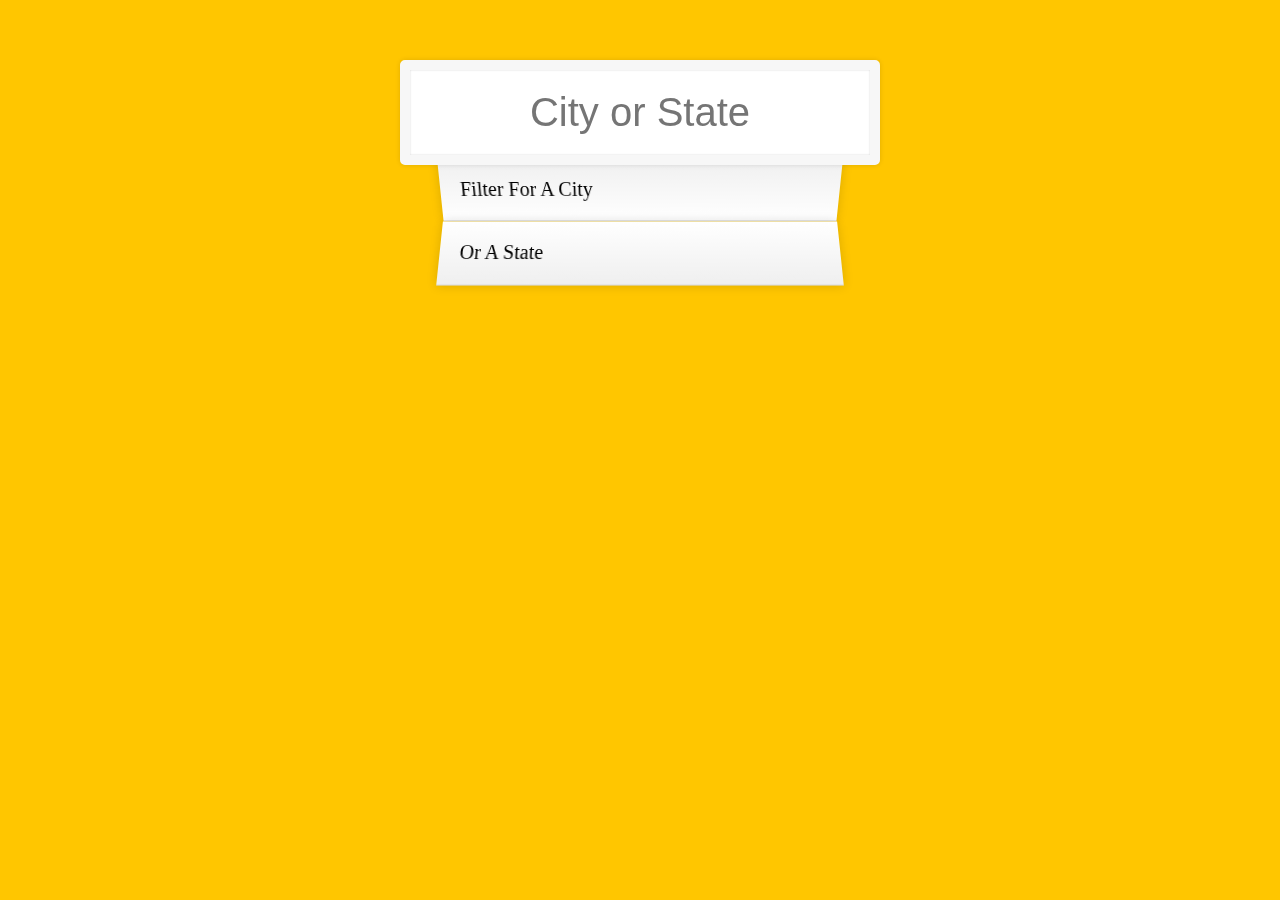
<file: exercices/js30/06-typeahead/index.html>
<!DOCTYPE html>
<html lang="en">
<head>
    <meta charset="UTF-8">
    <title>Type Ahead 👀</title>
    <link rel="stylesheet" href="style.css">
</head>
<body>

<form class="search-form">
    <input type="text" class="search" placeholder="City or State">
    <ul class="suggestions">
        <li>Filter for a city</li>
        <li>or a state</li>
    </ul>
</form>
<script>
    const endpoint = 'https://gist.githubusercontent.com/Miserlou/c5cd8364bf9b2420bb29/raw/2bf258763cdddd704f8ffd3ea9a3e81d25e2c6f6/cities.json';

    const cities = [];
    fetch(endpoint)
        .then(blob => blob.json())
        .then(data => cities.push(...data));

    function findMatches(wordToMatch, cities) {
        return cities.filter(place => {
            // here we need to figure out if the city or state matches what was searched
            const regex = new RegExp(wordToMatch, 'gi');
            return place.city.match(regex) || place.state.match(regex)
        });
    }

    function numberWithCommas(x) {
        return x.toString().replace(/\B(?=(\d{3})+(?!\d))/g, ',');
    }

    function displayMatches() {
        const matchArray = findMatches(this.value, cities);
        const html = matchArray.map(place => {
            const regex = new RegExp(this.value, 'gi');
            const cityName = place.city.replace(regex, `<span class="hl">${this.value}</span>`);
            const stateName = place.state.replace(regex, `<span class="hl">${this.value}</span>`);
            return `
      <li>
        <span class="name">${cityName}, ${stateName}</span>
        <span class="population">${numberWithCommas(place.population)}</span>
      </li>
    `;
        }).join('');
        suggestions.innerHTML = html;
    }

    const searchInput = document.querySelector('.search');
    const suggestions = document.querySelector('.suggestions');

    searchInput.addEventListener('change', displayMatches);
    searchInput.addEventListener('keyup', displayMatches);

</script>
</body>
</html>
</file>
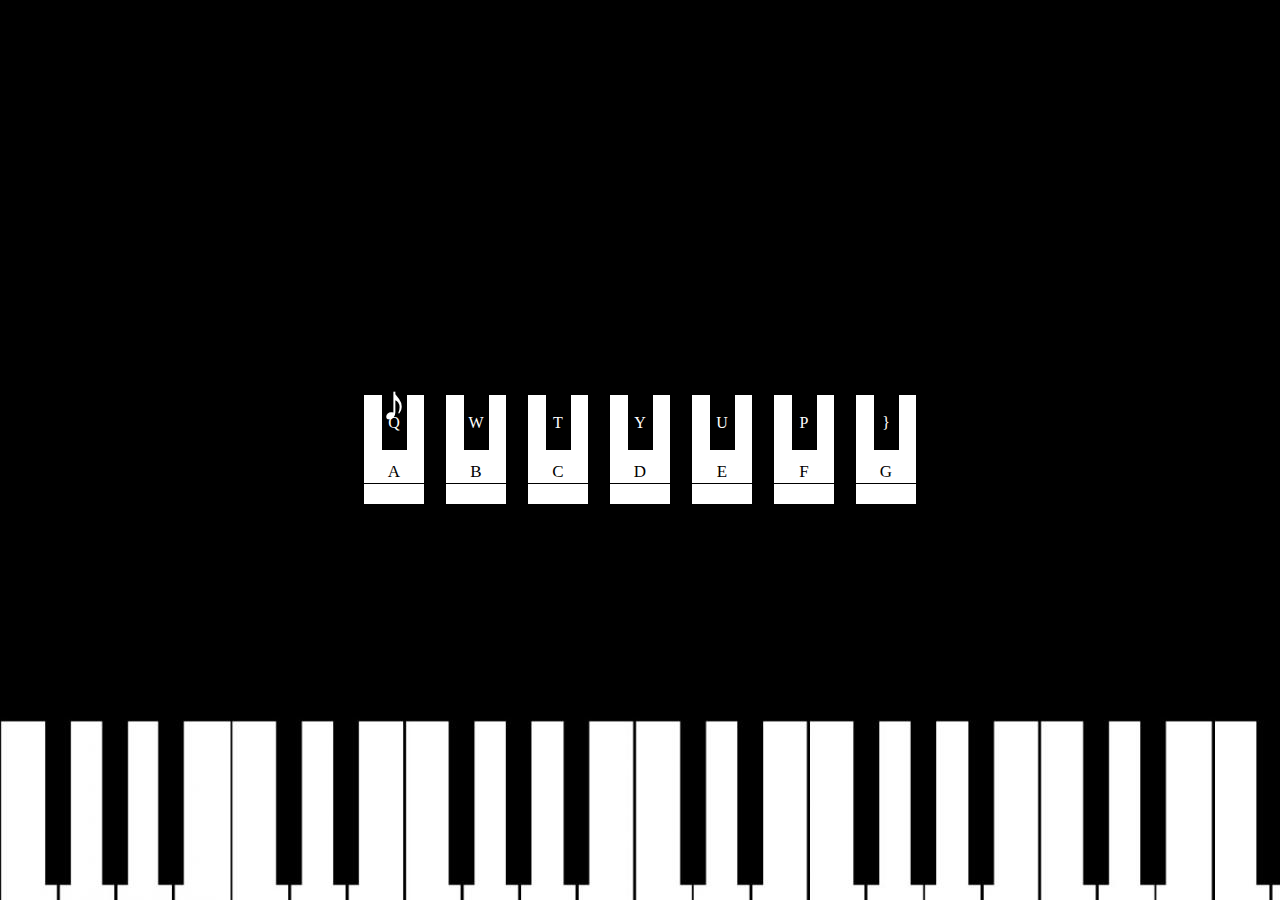
<file: exercices/js30/01-drumkit/01-drumkit.html>
<!DOCTYPE html>
<html lang="en">
<head>
    <meta charset="UTF-8">
    <title>Title</title>

    <style>

        html, body{
            height:100%;
        }

        body{
            overflow: hidden;
            margin: 0;
        }

        .background{
            height:100%;
            background-image: url(assets/piano.jpg);
            background-size: cover;
            background-repeat: no-repeat;

            display: flex;
            flex-direction: column;
            justify-content: center;
            align-items: center;
        }

        .keys{
            display: flex;
        }

        .key-container{
            display: flex;
            position: relative;
        }
        .key{
            position: relative;
            display: flex;
            flex-direction: column;
            align-items: center;
            min-height: 110px;
            width: 60px;
            border: 1px solid black;
            background-color: white;
            margin: 0 10px;
            transition: all 0.15s;
        }
        .note{
            position: absolute;
            color: white;
            top:-20px;
            font-size: 50px;
            transition: all 2s;
            text-align: center;
            left: 50%;
            transform: translateX(-50%);
        }

        .note.fade{
            transform: translateY(-300px);
            text-shadow: 0px 0px 30px yellow;
        }

        .key::after{
            content: '';
            height:20px;
            width: 100%;
            border:1px solid black;
            background: white;
            transition: height 0.15s;
        }

        .key.pressed::after{
            content: '';
            height:0;


        }

        .black{
            background: black;
            flex: 0 0 50%;
            display: flex;
            align-items: center;
            justify-content: center;
            width: 25px;
        }

        span{
            color: white;
            text-align: center;
            align-self: center;
        }

        label{
            margin-top: 12px;
            font-family: cursive;
            font-size: 17px;
            text-align: center;
            flex:1;
        }

        h1{
            color: white;
            font-family: cursive;
            font-size: 40px;
            font-weight: 400;


        }

        .pressed{
            transform: scale(0.8);
            border:3px solid white;
            border-radius: 5px;
            box-shadow: 0 0 80px white;
            background: gray;
        }
    </style>
</head>
<body>

    <div class="background">


        <div class="keys">
            <div class="key-container">
                <div data-key="81" class="key">
                    <div class="black">
                        <span>Q</span>
                    </div>
                    <label>A</label>
                </div>
                <div class="note">&#9834</div>
            </div>

            <div class="key-container">
            <div data-key="87" class="key">
                <div class="black">
                    <span>W</span>
                </div>
                <label>B</label>
            </div>
            </div>
            <!--<div data-key="69" class="key">-->
                <!--<div class="black">-->
                    <!--<span>E</span>-->
                <!--</div>-->
                <!--<label>#Bb</label>-->
            <!--</div>-->
            <!--<div data-key="82" class="key">-->
                <!--<div class="black">-->
                    <!--<span>R</span>-->
                <!--</div>-->
                <!--<label>C#</label>-->
            <!--</div>-->
            <div class="key-container">
            <div data-key="69" class="key">
                <div class="black">
                    <span>T</span>
                </div>
                <label>C</label>
            </div>
            </div>
            <div class="key-container">
            <div data-key="82" class="key">
                <div class="black">
                    <span>Y</span>
                </div>
                <label>D</label>
            </div>
            </div>
            <div class="key-container">
            <div data-key="84" class="key">
                <div class="black">
                    <span>U</span>
                </div>
                <label>E</label>
            </div>
            </div>
            <!--<div data-key="73" class="key">-->
                <!--<div class="black">-->
                    <!--<span>I</span>-->
                <!--</div>-->
                <!--<label>Eb</label>-->
            <!--</div>-->

            <!--<div data-key="79" class="key">-->
                <!--<div class="black">-->
                    <!--<span>O</span>-->
                <!--</div>-->
                <!--<label>F#</label>-->
            <!--</div>-->
            <div class="key-container">
            <div data-key="89" class="key">
                <div class="black">
                    <span>P</span>
                </div>
                <label>F</label>
            </div>
            </div>
            <!--<div data-key="219" class="key">-->
                <!--<div class="black">-->
                    <!--<span>{</span>-->
                <!--</div>-->
                <!--<label>G#</label>-->
            <!--</div>-->
            <div class="key-container">
            <div data-key="85" class="key">
                <div class="black">
                    <span>}</span>
                </div>
                <label>G</label>
            </div>
            </div>
        </div>
    </div>

    <audio data-key="81" src="assets/piano-a.wav"></audio>
    <audio data-key="87" src="assets/piano-b.wav"></audio>
    <!--<audio data-key="69" src="assets/piano-bb.wav"></audio>-->
    <!--<audio data-key="82" src="assets/piano-c.wav"></audio>-->
    <audio data-key="69" src="assets/piano-c2.wav"></audio>
    <audio data-key="82" src="assets/piano-d.wav"></audio>
    <audio data-key="84" src="assets/piano-e.wav"></audio>
    <!--<audio data-key="73" src="assets/piano-eb.wav"></audio>-->
    <!--<audio data-key="79" src="assets/piano-f.wav"></audio>-->
    <audio data-key="89" src="assets/piano-f2.wav"></audio>
    <!--<audio data-key="219" src="assets/piano-g.wav"></audio>-->
    <audio data-key="85" src="assets/piano-g2.wav"></audio>


    <script>
        var keyStatus = {};
        window.addEventListener('keydown', function (e) {
            const audio = document.querySelector(`audio[data-key="${e.keyCode}"]`);
            const key = document.querySelector(`.key[data-key="${e.keyCode}"]`);

            var note = document.createElement('div');
            note.classList.add('note');
            note.innerHTML = '&#9834';
            key.parentNode.appendChild(note);

            setTimeout(function () {
                note.classList.add('fade');
            }, 10);

            note.addEventListener('transitionend',removeElement);

            if(keyStatus[e.keyCode] && keyStatus[e.keyCode].isHold){
                return;
            }else{
                keyStatus[e.keyCode] = {};
                keyStatus[e.keyCode].isHold = true;
                key.classList.add('pressed');
                audio.currentTime = 0;
                audio.play();
            }
        });

        window.addEventListener('keyup', function (e) {
            keyStatus[e.keyCode].isHold = false;
        });

        var keys = document.querySelectorAll('.key');
        keys.forEach(key => key.addEventListener('transitionend', removeTransition));

        function removeTransition(e){
            if(e.propertyName !== 'background-color') return;
            this.classList.remove('pressed');
        }

        function removeElement(){
            this.parentNode.removeChild(this);
        }

    </script>
</body>
</html>
</file>
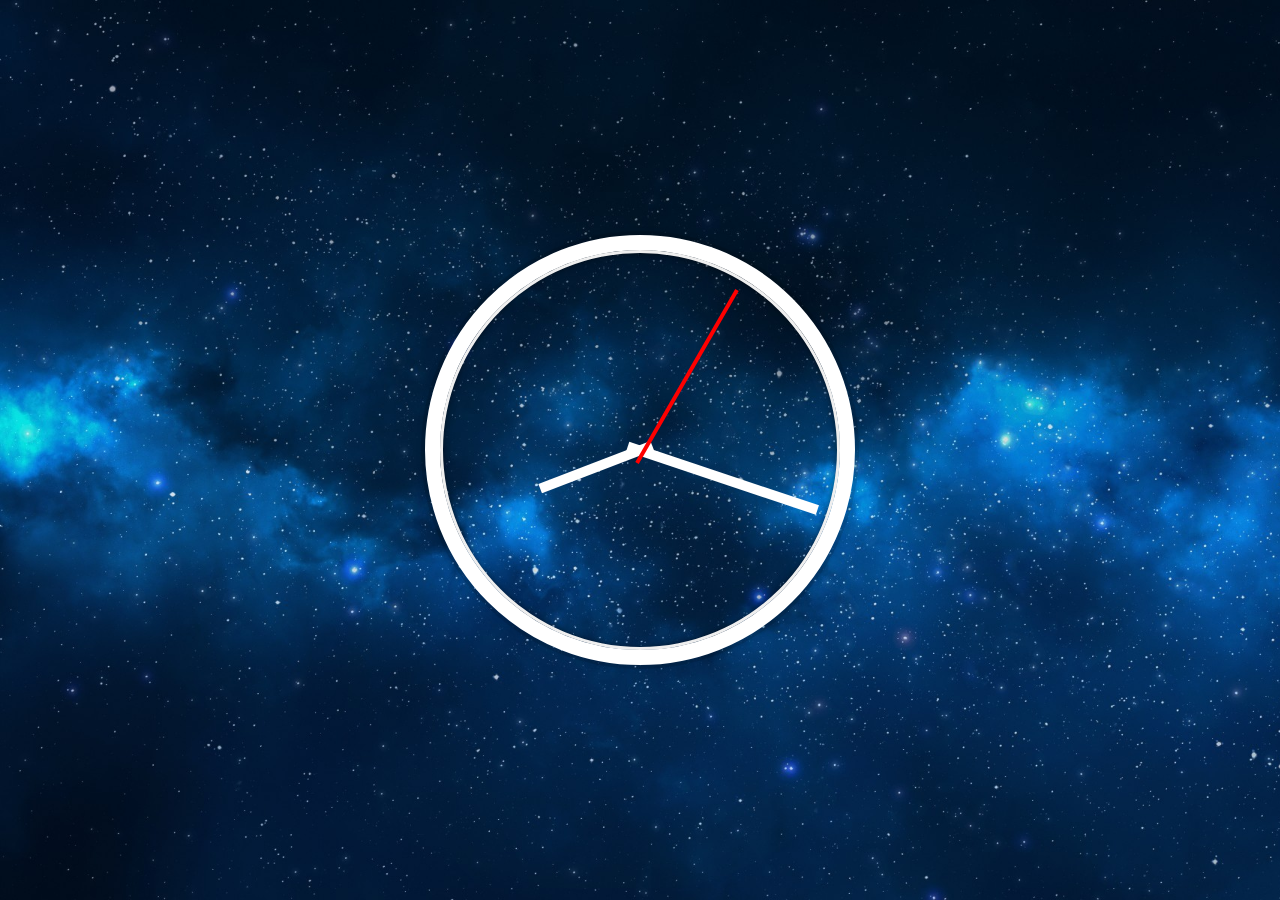
<file: exercices/js30/02- jsclock/clock.html>
<!DOCTYPE html>
<html lang="en">
<head>
    <meta charset="UTF-8">
    <title>Title</title>

    <style>
        html {
            background:#018DED url(assets/nightheaven.jpg);
            background-size:cover;
            font-family:'helvetica neue';
            text-align: center;
            font-size: 10px;
        }
        body {
            margin: 0;
            font-size: 2rem;
            display:flex;
            flex:1;
            min-height: 100vh;
            align-items: center;
        }
        .clock{
            height: 40rem;
            width: 40rem;
            border: 15px solid white;
            border-radius: 50%;
            margin: 0 auto;
            position: relative;
            box-shadow:
                    0 0 0 4px rgba(0,0,0,0.1),
                    inset 0 0 0 3px #EFEFEF,
                    inset 0 0 10px black,
                    0 0 10px rgba(0,0,0,0.2);
        }

        .clock-face{
            position: relative;
            transform: translateX(6px);
            width:100%;
            height: 100%;
        }
        .pointer{
            position: absolute;
            right: 50%;
            top: 15px;
            height: 50%;
            width: 10px;
            background-color: white;
            transform-origin: 50% 93%;
            transition:
                    all 0.2s cubic-bezier(0, 1.62, 0.92, 0.95);
        }

        .pointer.pointer-sec{
            width: 4px;
            background-color: red;
        }

        .pointer.pointer-hour{
            width: 10px;
            top: 23%;
            right: 50%;
            height: 30%;
            transform-origin: 50% 90%;
        }

    </style>
</head>
<body>
    <div class="clock">
        <div class="clock-face">
            <div class="pointer pointer-hour"></div>
            <div class="pointer pointer-min"></div>
            <div class="pointer pointer-sec"></div>
        </div>
    </div>
    <script>
        var hourPointer = document.querySelector('.pointer-hour');
        var minPointer = document.querySelector('.pointer-min');
        var secPointer = document.querySelector('.pointer-sec');

        function updateTime() {

            const date =  new Date();

            const hour = 360 * (date.getHours()/12) + ((date.getMinutes()/60)*30);
            const min = 360 * (date.getMinutes()/60) + ((date.getSeconds()/60)*6);
            const sec = 360 * (date.getSeconds()/60);

            hourPointer.style.transform = `rotate(${hour}deg)`;
            minPointer.style.transform = `rotate(${min}deg)`;
            secPointer.style.transform = `rotate(${sec}deg)`;
        }


        setInterval(updateTime, 1000);

        updateTime();

    </script>

</body>
</html>
</file>
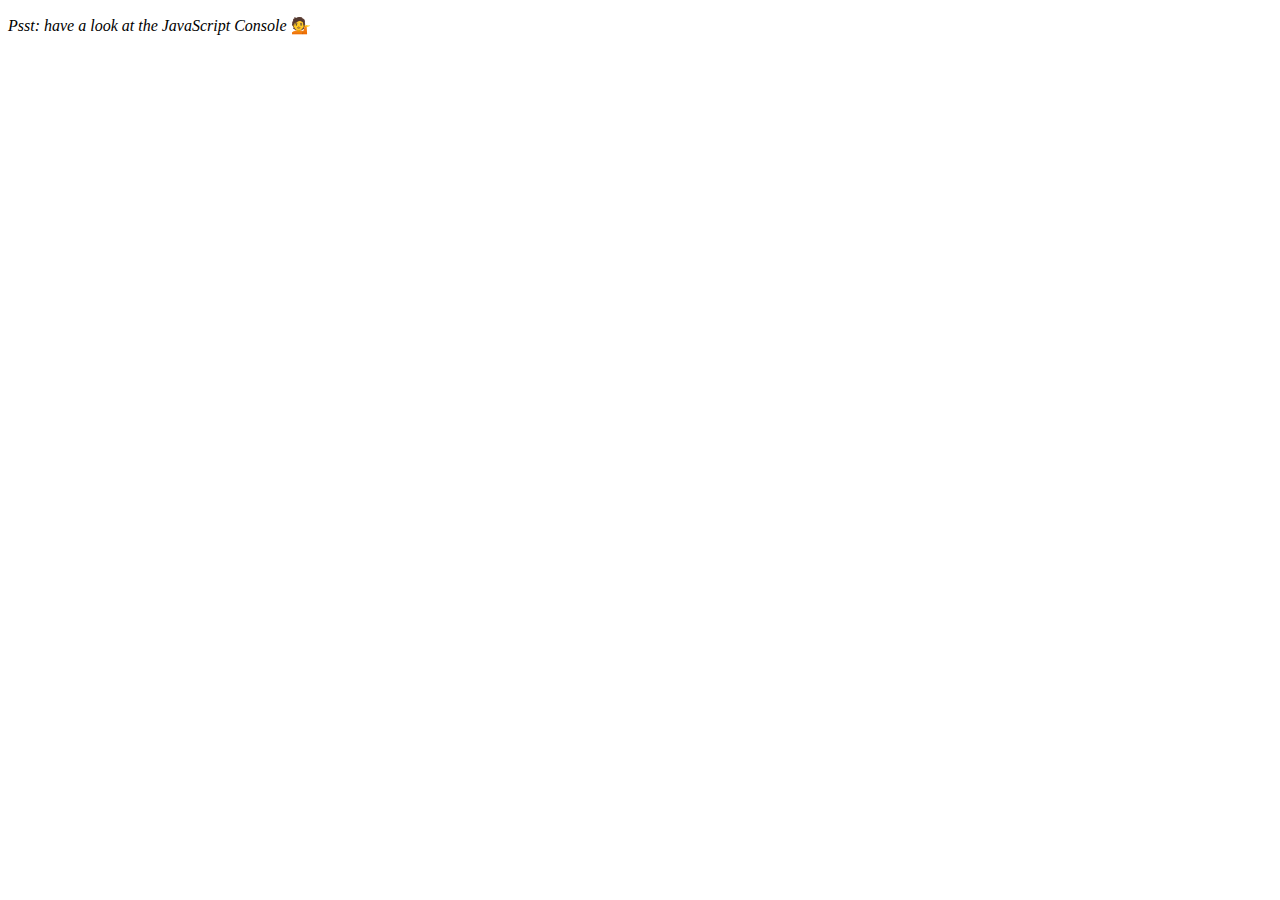
<file: exercices/js30/04-arrayworkout1/arrayworkout1.html>
<!DOCTYPE html>
<html lang="en">
<head>
    <meta charset="UTF-8">
    <title>Array Cardio 💪</title>
</head>
<body>
<p><em>Psst: have a look at the JavaScript Console</em> 💁</p>
<script>
    // Get your shorts on - this is an array workout!
    // ## Array Cardio Day 1

    // Some data we can work with

    const inventors = [
        { first: 'Albert', last: 'Einstein', year: 1879, passed: 1955 },
        { first: 'Isaac', last: 'Newton', year: 1643, passed: 1727 },
        { first: 'Galileo', last: 'Galilei', year: 1564, passed: 1642 },
        { first: 'Marie', last: 'Curie', year: 1867, passed: 1934 },
        { first: 'Johannes', last: 'Kepler', year: 1571, passed: 1630 },
        { first: 'Nicolaus', last: 'Copernicus', year: 1473, passed: 1543 },
        { first: 'Max', last: 'Planck', year: 1858, passed: 1947 },
        { first: 'Katherine', last: 'Blodgett', year: 1898, passed: 1979 },
        { first: 'Ada', last: 'Lovelace', year: 1815, passed: 1852 },
        { first: 'Sarah E.', last: 'Goode', year: 1855, passed: 1905 },
        { first: 'Lise', last: 'Meitner', year: 1878, passed: 1968 },
        { first: 'Hanna', last: 'Hammarström', year: 1829, passed: 1909 }
    ];

    const people = ['Beck, Glenn', 'Becker, Carl', 'Beckett, Samuel', 'Beddoes, Mick', 'Beecher, Henry', 'Beethoven, Ludwig', 'Begin, Menachem', 'Belloc, Hilaire', 'Bellow, Saul', 'Benchley, Robert', 'Benenson, Peter', 'Ben-Gurion, David', 'Benjamin, Walter', 'Benn, Tony', 'Bennington, Chester', 'Benson, Leana', 'Bent, Silas', 'Bentsen, Lloyd', 'Berger, Ric', 'Bergman, Ingmar', 'Berio, Luciano', 'Berle, Milton', 'Berlin, Irving', 'Berne, Eric', 'Bernhard, Sandra', 'Berra, Yogi', 'Berry, Halle', 'Berry, Wendell', 'Bethea, Erin', 'Bevan, Aneurin', 'Bevel, Ken', 'Biden, Joseph', 'Bierce, Ambrose', 'Biko, Steve', 'Billings, Josh', 'Biondo, Frank', 'Birrell, Augustine', 'Black, Elk', 'Blair, Robert', 'Blair, Tony', 'Blake, William'];

    // Array.prototype.filter()
    // 1. Filter the list of inventors for those who were born in the 1500's
//    const result = inventors.filter(inventor => (inventor.year >= 1500 && inventor.year<=1599));
    const result = inventors.filter(function (inventor) {
        return (inventor.year >= 1500 && inventor.year<=1599);
    });
    console.table(result);

    // Array.prototype.map()
    // 2. Give us an array of the inventors' first and last names
    const result2 = inventors.map(function (inventor) {
        return inventor.first + ' ' + inventor.last;
    });
    console.table(result2);


    // Array.prototype.sort()
    // 3. Sort the inventors by birthdate, oldest to youngest
    const result3 = inventors.sort(function (a, b) {
        return a.year > b.year? 1 : -1;
    });
    console.table(result3);

    // Array.prototype.reduce()
    // 4. How many years did all the inventors live?
    const result4 = inventors.reduce(function (total, inventor) {
        return total + (inventor.passed - inventor.year);
    }, 0);
    console.log(result4);

    // 5. Sort the inventors by years lived
    const result5 = inventors.sort(function (a, b) {
        const aAge = a.passed - a.year;
        const bAge = b.passed - b.year;

        return aAge > bAge? -1 : 1;
    });
    console.table(result5);
    // 6. create a list of Boulevards in Paris that contain 'de' anywhere in the name
    // https://en.wikipedia.org/wiki/Category:Boulevards_in_Paris
    // const category = document.querySelector('.mw-category');
    // const links = Array.from(category.querySelectorAll('a'));
    // const de = links
    //             .map(link => link.textContent)
    //             .filter(streetName => streetName.includes('de'));


    // 7. sort Exercise
    // Sort the people alphabetically by last name
    const alpha = people.sort((lastOne, nextOne) => {
        const [aLast, aFirst] = lastOne.split(', ');
        const [bLast, bFirst] = nextOne.split(', ');
        return aLast > bLast ? 1 : -1;
    });
    console.log(alpha);

    // 8. Reduce Exercise
    // Sum up the instances of each of these
    const data = ['car', 'car', 'truck', 'truck', 'bike', 'walk', 'car', 'van', 'bike', 'walk', 'car', 'van', 'car', 'truck' ];

    const transportation = data.reduce(function(obj, item) {
        if (!obj[item]) {
            obj[item] = 0;
        }
        obj[item]++;
        return obj;
    }, {});
    console.log(transportation);
</script>
</body>
</html>
</file>
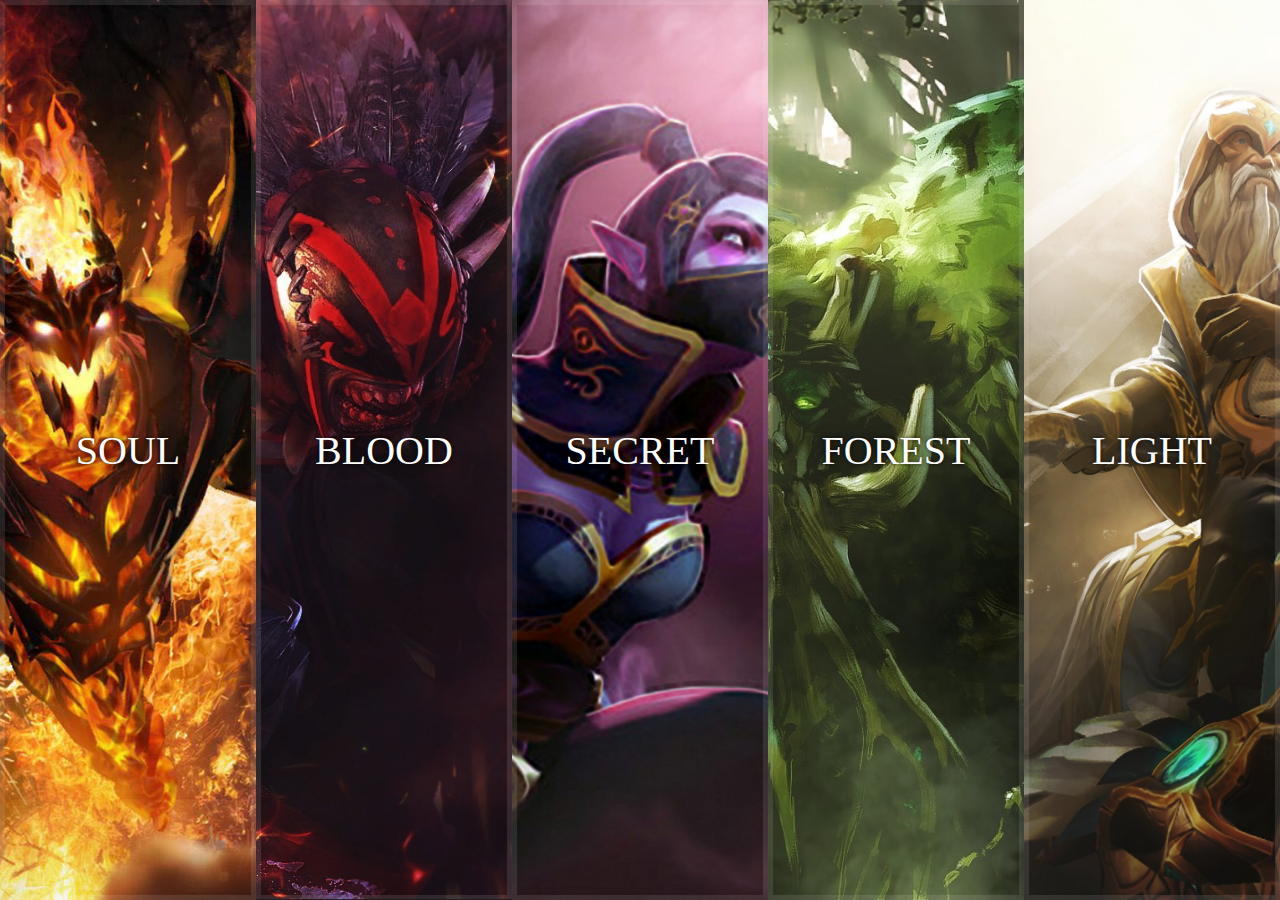
<file: exercices/js30/05 - flex panels/flexdota.html>
<!DOCTYPE html>
<html lang="en">
<head>
    <meta charset="UTF-8">
    <title>Title</title>
    
    <style>

        html {
            box-sizing: border-box;
            background:#ffc600;
            font-family:'helvetica neue';
            font-size: 20px;
            font-weight: 200;
        }
        body {
            margin: 0;
            overflow: hidden;
        }

        .panels{
            display: flex;
            min-height:100vh;
            overflow: hidden;
        }
        .shadow-fiend{
            background: url("assets/dota-2-wallpaper-nevermore-81835152.jpg");
        }
        .blood-seeker{
            background: url("assets/322554.jpg");
        }
        .templar{
            background: url("assets/Dota 2 Art Templar Assassin.jpg");
        }
        .treant{
            background: url("assets/10_Dota2-Treant-Protector.jpg");
        }
        .ezalor{
            background: url("assets/wallpapersdota2.com-480.jpg");
        }
        .panel{
            background-size:cover;
            background-position:center;
            box-shadow:inset 0 0 0 5px rgba(255,255,255,0.1);
            transition:
                    font-size 0.7s cubic-bezier(0.61,-0.19, 0.7,-0.11),
                    flex 0.7s cubic-bezier(0.61,-0.19, 0.7,-0.11),
                    background 0.2s;            color:white;
            background-size: cover;
            flex: 1;
            display: flex;
            text-align: center;
            justify-content: center;
            align-items: center;
            flex-direction: column;
        }

        .panel > * {
            margin:0;
            width: 100%;
            transition:transform 0.5s;
            flex: 1 0 auto;
            display:flex;
            justify-content: center;
            align-items: center;
        }

        .panel p {
            text-transform: uppercase;
            font-family: 'Amatic SC', cursive;
            text-shadow:0 0 4px rgba(0, 0, 0, 0.72), 0 0 14px rgba(0, 0, 0, 0.45);
            font-size: 1em;
        }

        .panel p:nth-child(2) {
            font-size: 2em;
        }

        .panel.open {
            flex: 5;
            font-size:40px;
        }

        .panel > *:first-child { transform: translateY(-100%); }
        .panel.open-active > *:first-child { transform: translateY(0); }
        .panel > *:last-child { transform: translateY(100%); }
        .panel.open-active > *:last-child { transform: translateY(0); }
        
    </style>
</head>
<body>
    <div class="panels">
        <div class="panel shadow-fiend">
            <p class="text top">Your</p>
            <p class="text center">Soul</p>
            <p class="text bottom">Is Mine!</p>
        </div>
        <div class="panel blood-seeker">
            <p class="text top">Your</p>
            <p class="text center">Blood</p>
            <p class="text bottom">Is Mine!</p>
        </div>
        <div class="panel templar">
            <p class="text top">The</p>
            <p class="text center">Secret</p>
            <p class="text bottom">Is Out!</p>
        </div>
        <div class="panel treant">
            <p class="text top">Into</p>
            <p class="text center">Forest</p>
            <p class="text bottom">Shade</p>
        </div>
        <div class="panel ezalor">
            <p class="text top">The</p>
            <p class="text center">Light</p>
            <p class="text bottom">Shines!</p>
        </div>
    </div>


    <script>
        const panels = document.querySelectorAll('.panel');
        function toggleOpen() {
            console.log('Hello');
            this.classList.toggle('open');
        }
        function toggleActive(e) {
            console.log(e.propertyName);
            if (e.propertyName.includes('flex')) {
                this.classList.toggle('open-active');
            }
        }
        panels.forEach(panel => panel.addEventListener('click', toggleOpen));
        panels.forEach(panel => panel.addEventListener('transitionend', toggleActive));
    </script>
</body>
</html>
</file>
<file: exercices/js30/06-typeahead/style.css>
html {
    box-sizing: border-box;
    background:#ffc600;
    font-family:'helvetica neue';
    font-size: 20px;
    font-weight: 200;
}
*, *:before, *:after {
    box-sizing: inherit;
}
input {
    width: 100%;
    padding:20px;
}

.search-form {
    max-width:400px;
    margin:50px auto;
}

input.search {
    margin: 0;
    text-align: center;
    outline:0;
    border: 10px solid #F7F7F7;
    width: 120%;
    left: -10%;
    position: relative;
    top: 10px;
    z-index: 2;
    border-radius: 5px;
    font-size: 40px;
    box-shadow: 0 0 5px rgba(0, 0, 0, 0.12), inset 0 0 2px rgba(0, 0, 0, 0.19);
}


.suggestions {
    margin: 0;
    padding: 0;
    position: relative;
    /*perspective:20px;*/
}
.suggestions li {
    background:white;
    list-style: none;
    border-bottom: 1px solid #D8D8D8;
    box-shadow: 0 0 10px rgba(0, 0, 0, 0.14);
    margin:0;
    padding:20px;
    transition:background 0.2s;
    display:flex;
    justify-content:space-between;
    text-transform: capitalize;
}

.suggestions li:nth-child(even) {
    transform: perspective(100px) rotateX(3deg) translateY(2px) scale(1.001);
    background: linear-gradient(to bottom,  #ffffff 0%,#EFEFEF 100%);
}
.suggestions li:nth-child(odd) {
    transform: perspective(100px) rotateX(-3deg) translateY(3px);
    background: linear-gradient(to top,  #ffffff 0%,#EFEFEF 100%);
}

span.population {
    font-size: 15px;
}

.hl {
    background:#ffc600;
}
</file>
